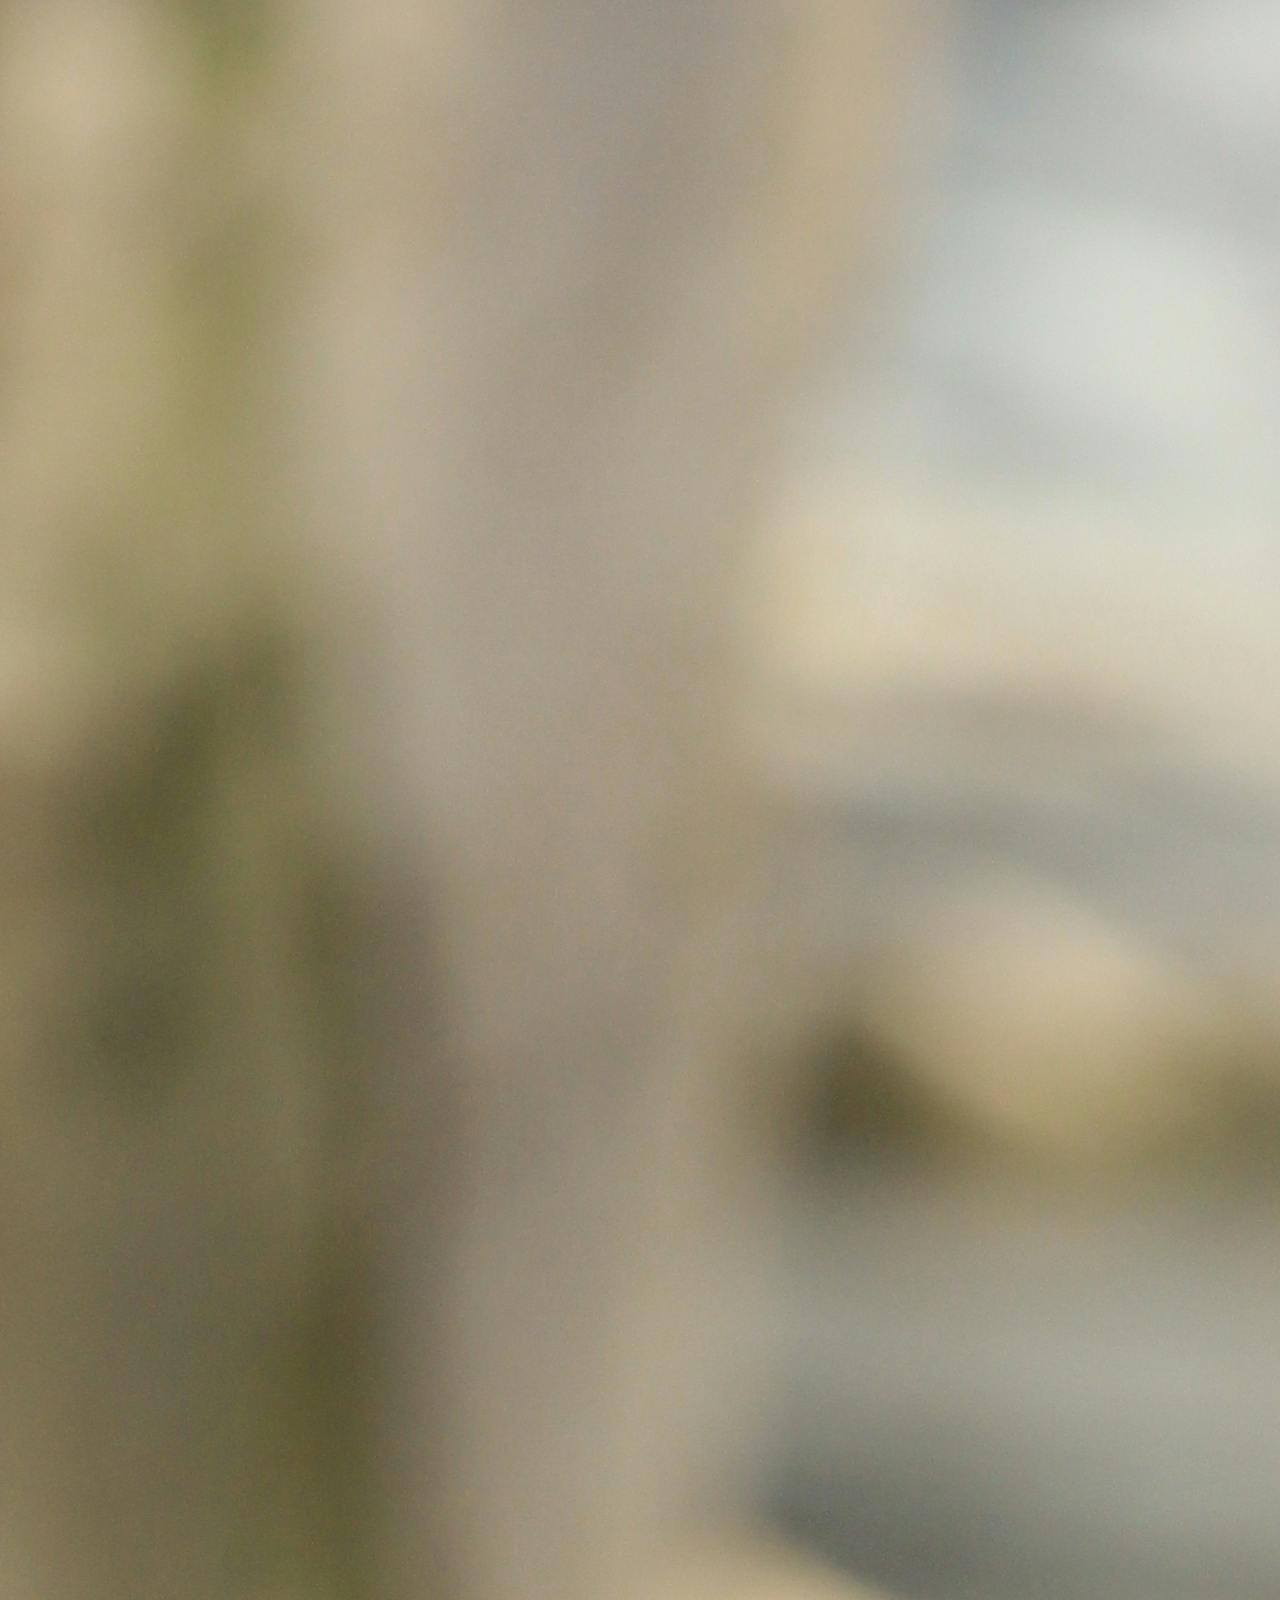
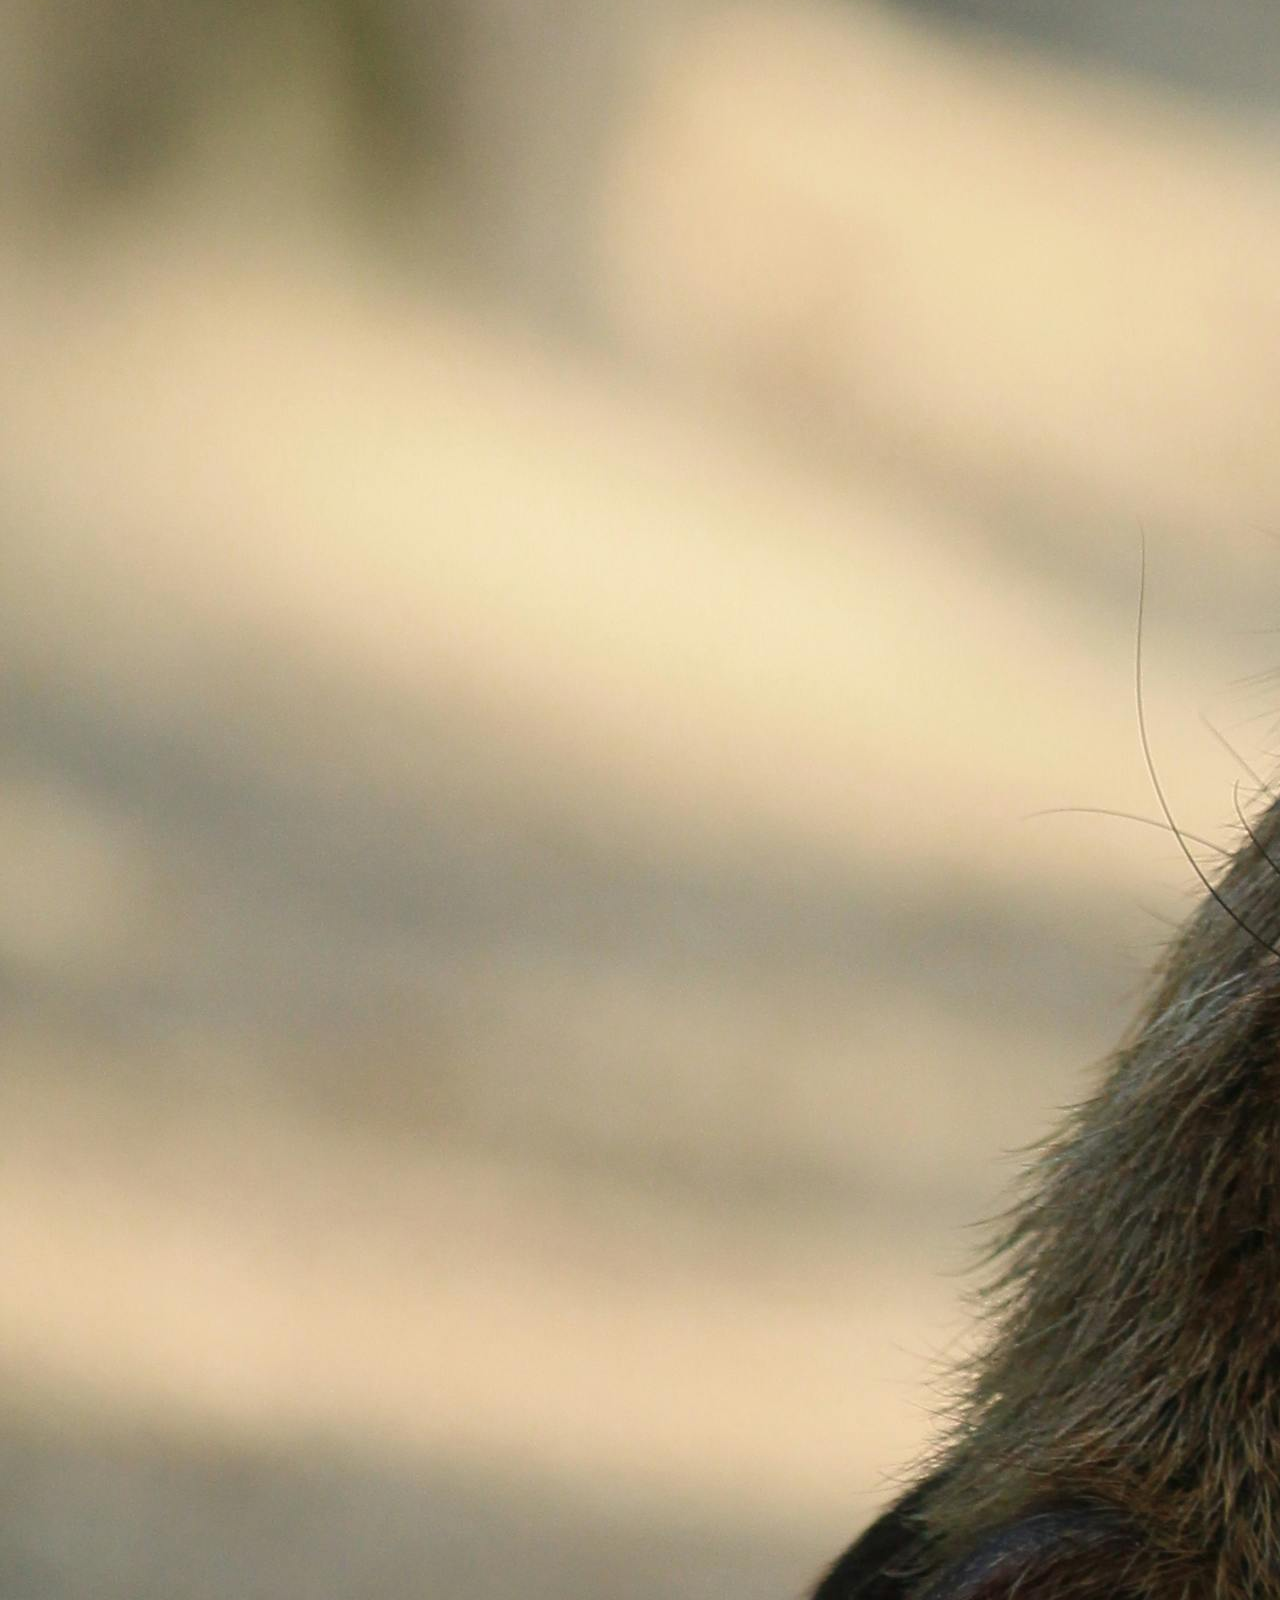
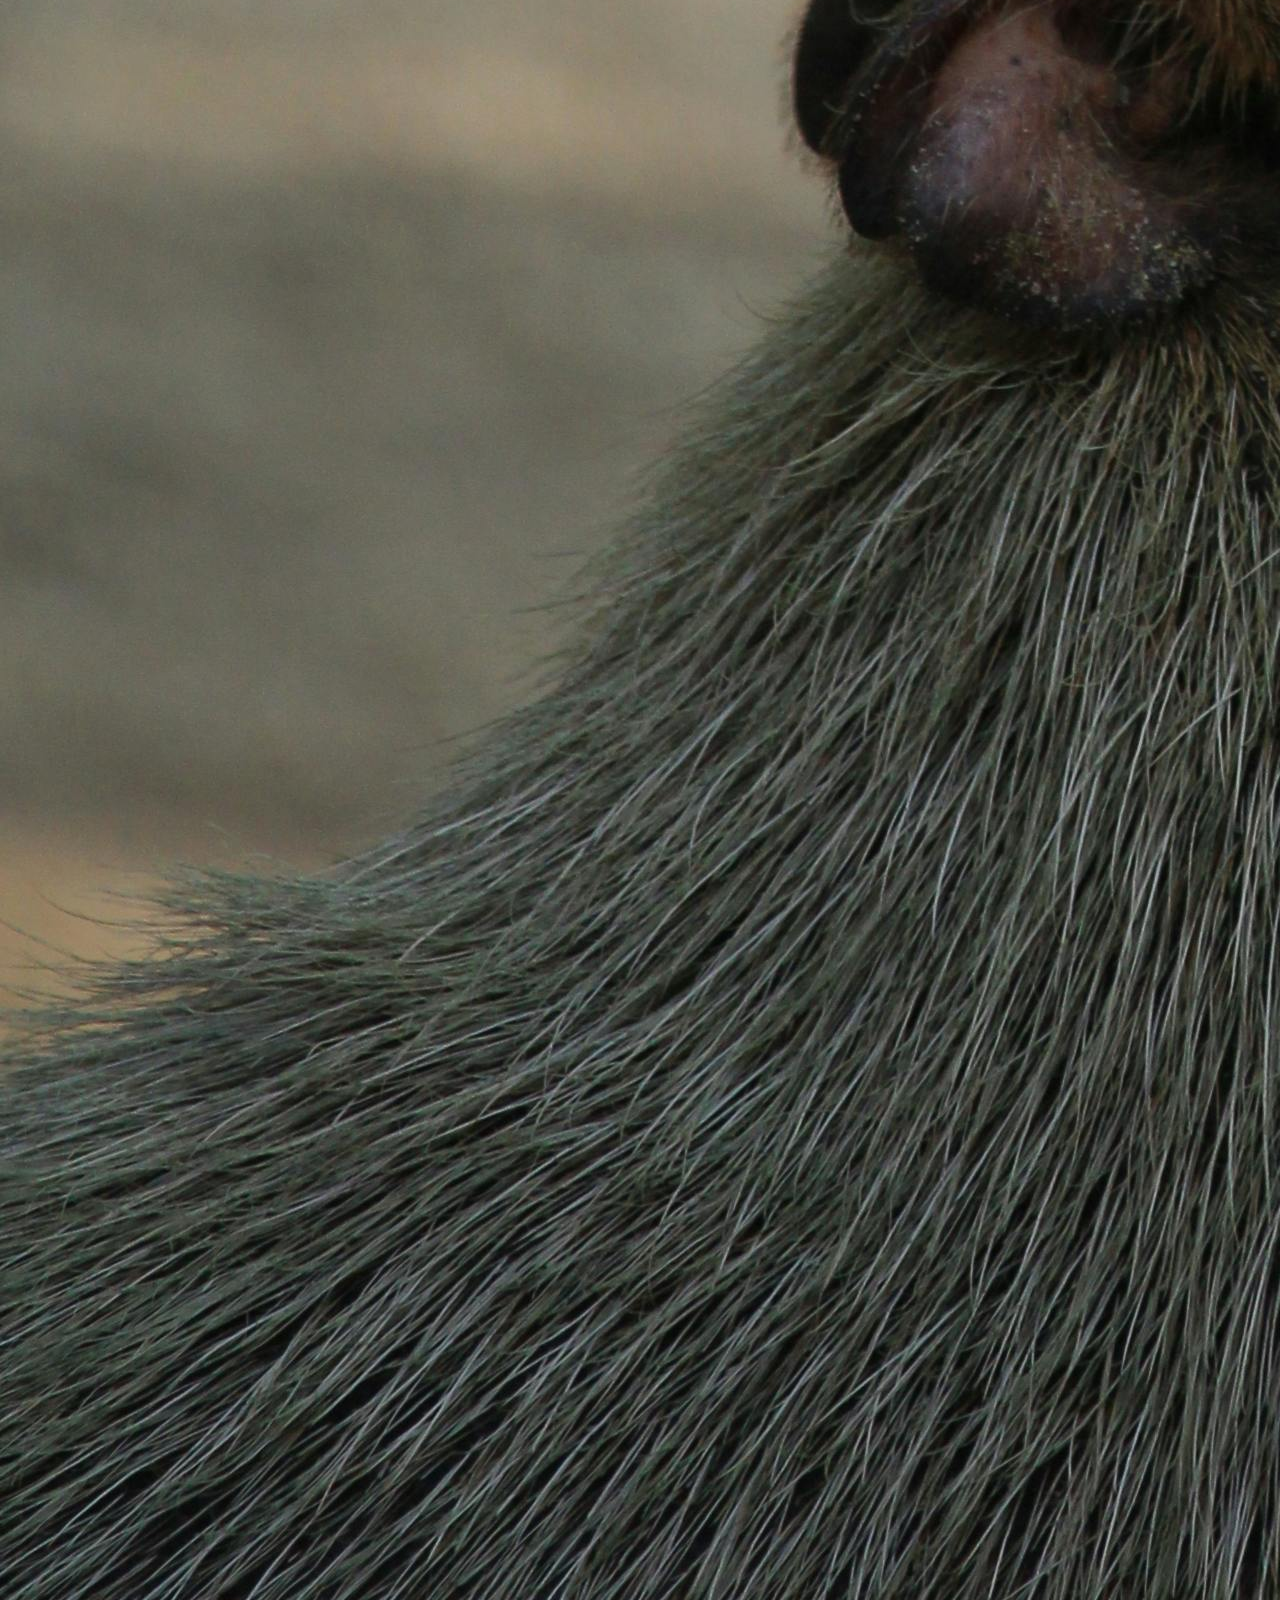
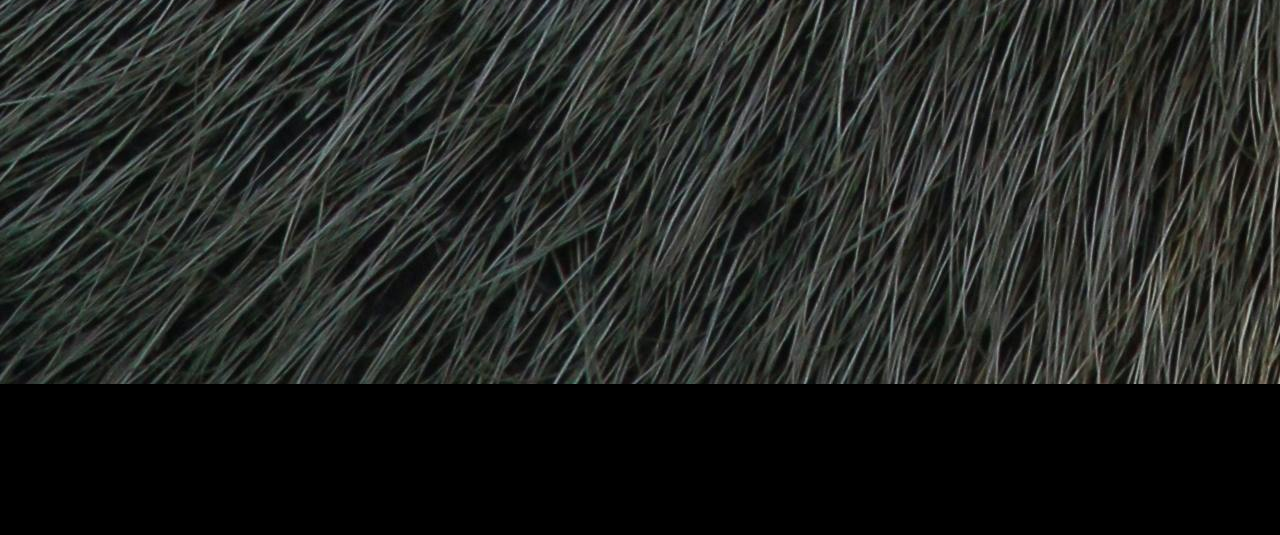
<file: index.html>
<!DOCTYPE html>
<html lang="EN">
    <head>
        <link rel="stylesheet" href="style.css">
        <title>Capybara</title>
        <link rel="icon" type="image/x-icon" href="photoSource/icon/capybara-Icon.svg">
        <meta charset="utf-8">
    </head>
    <body style="background-color: black;">
      <!--nav bar -->
      <div id = 'menuDiv'></div>     
          <!--div main-->
          <div class="imageContainer">
            <img class="scrollImage" src="photoSource/Index/longCapyEat.jpg" alt="Image description">
            <div class="imageText longCapyEat">
                Capybara are herbivores,<br><br>  
                use their long, sharp teeth<br> <br> 
                for grazing on grass and<br> <br>  
                waterplants.</div>
          </div>

        <script src="index.js"></script>
    </body>
</html>
</file>
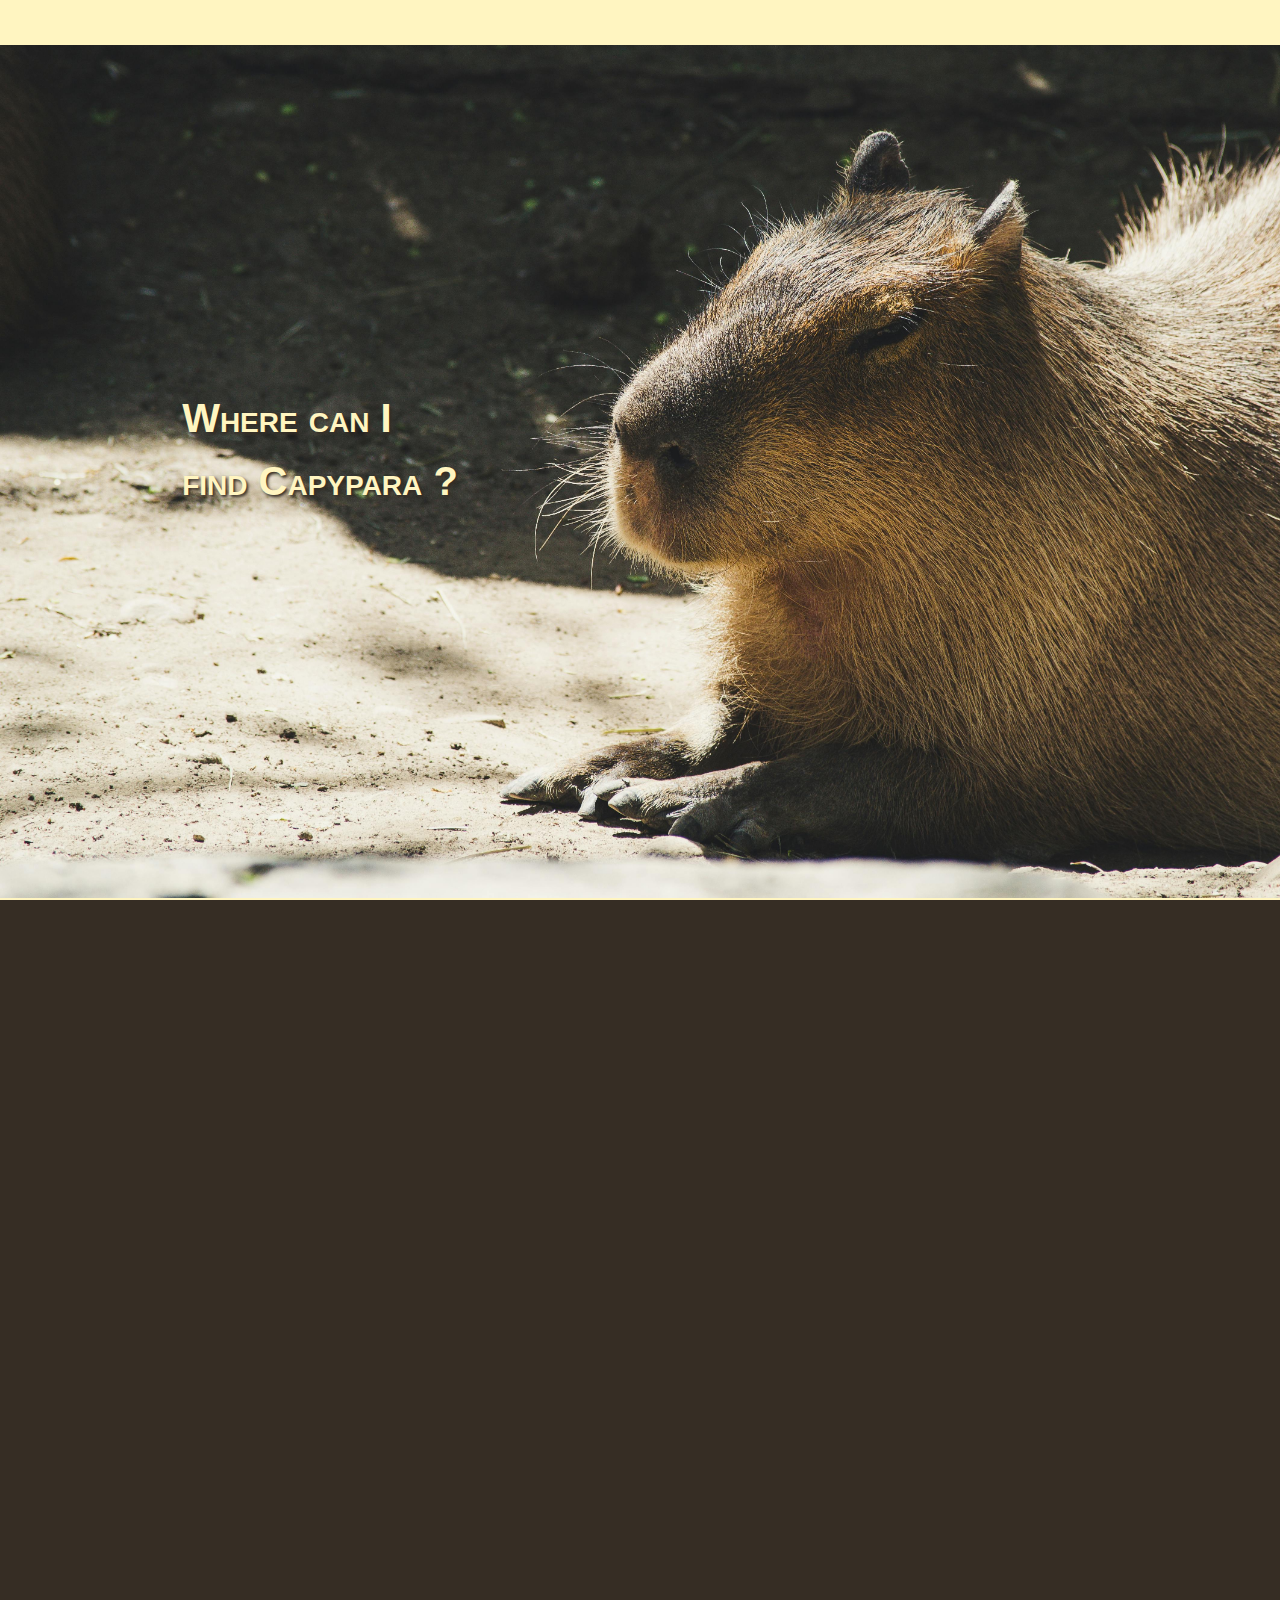
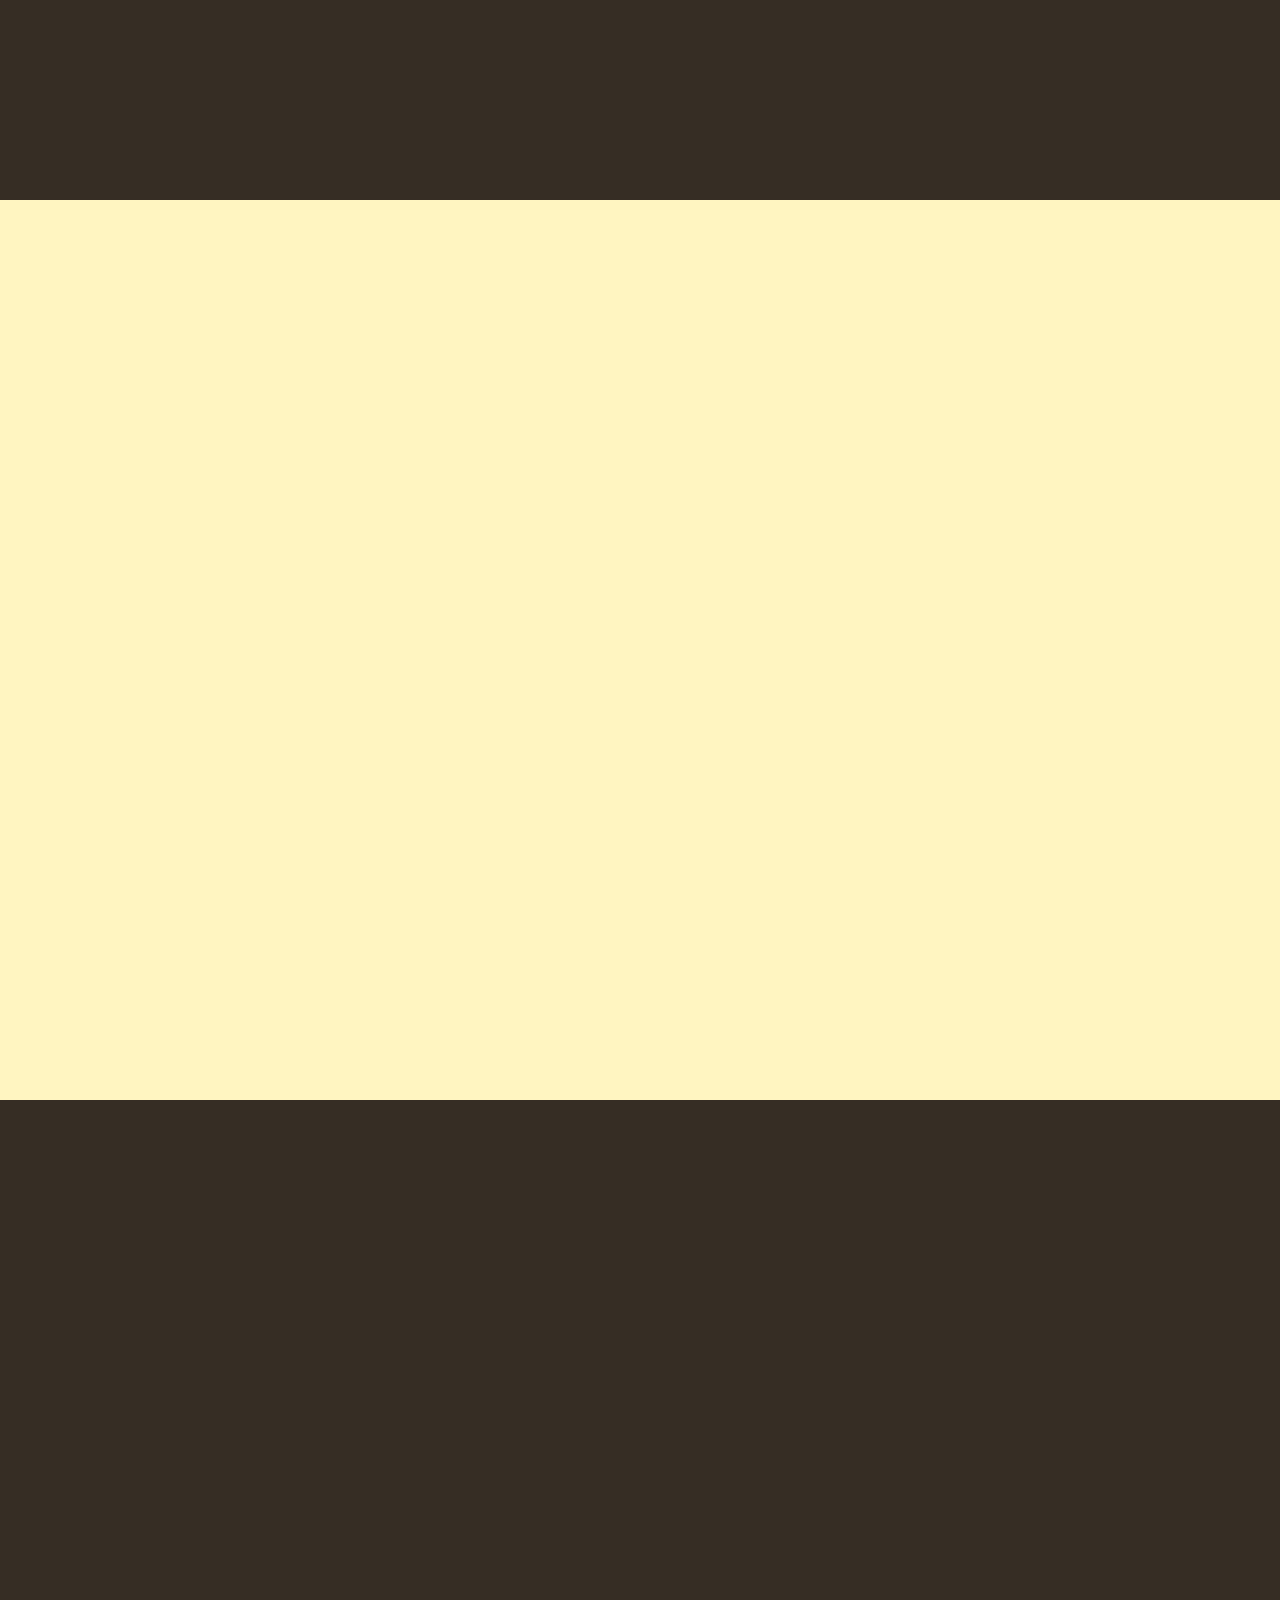
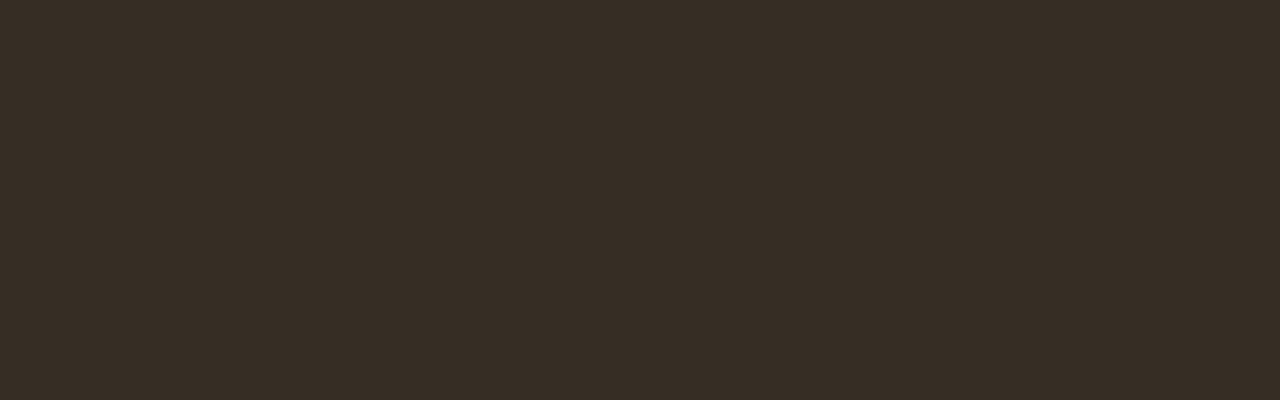
<file: findThem.html>
<!DOCTYPE html>
<html lang="EN">
    <head>
        <link rel="stylesheet" href="styleFindThem.css">
        <title>Finding Capypara</title>
        <meta charset="utf-8">
    </head>
    <body>
      <!--nav bar -->
      <div id = 'menuDiv'></div>  

          <!--div -->
          <section>
            <img src = "pexels-brett-sayles-1040414.jpg" class = "capybara-right">
            <h1>Where can I<br><br><br> find Capypara ?</h1>
            
          </section>
          <section>
            <div class="container reveal fade-bottom">
              <h2 class="America">Central South America</h2>
              <div class="text-container">
                <div class="text-box">
                  <h3>Hot Spring</h3>
                  <img src = "hotSpring.jpg" class = "izushaboten square">
                </div>
                <div class="text-box">
                  <h3>Pound</h3>
                  <img src = "pound.jpeg" class = "izushaboten square">
                </div>
                <div class="text-box">
                  <h3>River</h3>
                  <img src = "river.jpg" class = "izushaboten square">
                </div>
              </div>
            </div>
          </section>
          
          <section>
            <div class="container reveal fade-left">
              <h2>Zoo Around The World</h2>
              <div class="text-container">
                <div class="text-box">
                  <h3>KobeAnimal<br><br>Kinddom</h3>
                  <a href='https://tw.kobe-oukoku.com/'><img src = "kobe.jpg" class = "kobe square"></a>
                  <p><a href='https://tw.kobe-oukoku.com/'>Pet them!<br>Pet Explotion!</a></p>
                </div>
                <div class="text-box">
                    <h3>The<br><br>Izushaboten</h3>
                    <a href='https://izushaboten.com/'><img src = "izushaboten.jpg" class = "izushaboten square"></a>
                    <p><a href='https://izushaboten.com/'>The Original <br>Capybara Outdoor Bath</a></p>
                </div>
                <div class="text-box">
                  <h3>Columbus<br><br>Zoo</h3>
                  <a href='https://www.columbuszoo.org/tours/capybara-experience'><img src = "ColumbusZoo.png" class = "ColumbusZoo square"></a>
                  <p><a href='https://www.columbuszoo.org/tours/capybara-experience'>Hope you <br>rich enough</a></p>
                </div>
              </div>
            </div>
          </section>
          
          <section>
            <div class="container reveal fade-right">
              <h2>Internet</h2>
              <div class="text-container">
                <div class="text-box">
                  <h3>youtube</h3>
                  <a href='https://youtu.be/8Pj-YEQbojk?feature=shared'><img src = "youtube1.gif" class = "youtubeGif square"></a>
                </div>
                <div class="text-box">
                  <h3>X</h3>
                  <a href='https://twitter.com/jellypastaa/status/1777648834383855687/photo/1'><img src = "x1.jpg" class = "ig square"></a>
                </div>
                <div class="text-box">
                    <h3>Instagram</h3>
                    <a href='https://www.instagram.com/p/C48Fsjvy71R/?utm_source=ig_embed&utm_campaign=loading'><img src = "IG.png" class = "ig square"></a>
                </div>
              </div>
            </div>
          </section>
        <script src="index.js"></script>
        
    </body>
</html>
</file>
<file: style.css>
body{
    font-family: verdana, sans-serif;
    font-size: 20px;
    margin: 0;
    padding: 0;
    color: #000000;
    font-variant: small-caps;
    text-align: center;
    letter-spacing: 0px;
    line-height: 21px;

}

#menu {
	background: #362d24;
	height: 64px;
	border-radius: 12px;
}
#menu ul, #menu li {
	margin: 0 auto;
	padding: 0;
	list-style: none
}
#menu ul {
	width: 100%;
	text-align: center;
}

#navHome{
    justify-self: start;
}
#navSong{
    justify-self: start;
}

#menu li {
	display: inline-block;
	position: relative;
}
#menu a {
	display: block;
	line-height: 64px;
	padding: 0 14px;
	text-decoration: none;
	color: #FDFDFD;
	font-size: 16px;
}
#menu a.dropdown-arrow:after {
	content: "\002B";
	margin-left: 5px;
}
#menu li a:hover {
	color: #CF5C00;
	background: #FFF5C1;
}
#menu input {
	display: none;
	margin: 0;
	padding: 0;
	height: 64px;
	width: 100%;
	opacity: 0;
	cursor: pointer
}
#menu label {
	display: none;
	line-height: 64px;
	text-align: center;
	position: absolute;
	left: 35px
}
#menu label:before {
	font-size: 1.6em;
	color: #FDFDFD;
	content: "\2261"; 
	margin-left: 20px;
}
#menu ul.sub-menus{
	height: auto;
	overflow: hidden;
	width: 170px;
	background: #000000;
	position: absolute;
	z-index: 99;
	display: none;
}
#menu ul.sub-menus li {
	display: block;
	text-align: left;
	width: 100%;
}
#menu ul.sub-menus a {
	color: #FFFFFF;
	font-size: 16px;
}
#menu li:hover ul.sub-menus {
	display: block
}
#menu ul.sub-menus a:hover{
	background: #FFF5C1;
	color: #CF5C00;
}

@media screen and (max-width: 800px){
	#menu {position:relative}
	#menu ul {background:#000000;position:absolute;top:100%;right:0;left:0;z-index:3;height:auto;display:none;text-align:left;}
	#menu ul.sub-menus {width:100%;position:static;}
	#menu ul.sub-menus a {padding-left:30px;}
	#menu li {display:block;float:none;width:auto;}
	#menu input, #menu label {position:absolute;top:0;left:0;display:block}
	#menu input {z-index:4}
	#menu input:checked + label {color:#FDFDFD}
	#menu input:checked + label:before {content:"\00d7"}
	#menu input:checked ~ ul {display:block}
}
*::-webkit-scrollbar {
	height: 10px;
	width: 10px;
  }
  *::-webkit-scrollbar-track {
	border-radius: 5px;
	background-color: #EBDBBF;
  }
  
  *::-webkit-scrollbar-track:hover {
	background-color: #FFEECF;
  }
  
  *::-webkit-scrollbar-track:active {
	background-color: #F2E2C5;
  }
  
  *::-webkit-scrollbar-thumb {
	border-radius: 19px;
	background-color: #E5A433;
  }
  
  *::-webkit-scrollbar-thumb:hover {
	background-color: #FABC2D;
  }
  
  *::-webkit-scrollbar-thumb:active {
	background-color: #EBAE36;
  }
  
  /*where forms starts*/
	button{
		font-family: verdana, sans-serif;
		font-weight: bold;
		border-radius: 23px;
		padding: 10px 25px;
		font-size: 14px;
		margin: 2%;
		text-align: center;
		
	}
	.confirmButton {
	color: #362D24 !important;
	text-shadow: 1px 1px 2px #FFF5C1;
	box-shadow: 1px 1px 1px #BEE2F9;
	border: 4px inset #362D24;
	background: #EBA165;
  }
  .confirmButton:hover {
	color: #362D24 !important;
	background: #E0875E;
  }

  .ResetButton {
	color: #FADCF0 !important;
	text-shadow: 1px 1px 2px #3BFF83;
	box-shadow: 1px 1px 1px #BEE2F9;
	border: 4px inset #1C3626;
	background: #F70202;
  }
  .ResetButton:hover {
	color: #362626 !important;
	background: #F59595;
  }
  legend{
	font-family: verdana, sans-serif;
	font-size: 2.5rem;
	font-variant: small-caps;
    text-align: center;
    letter-spacing: 0px;
    line-height: 21px;
	font-weight: bold;
	margin: 2%;
  }
  .formQuiz{
	font-family: verdana, sans-serif;
	font-size: 16px;
	margin: 8%;
	padding: 0;
	color: #242121;
	text-align: left;
	letter-spacing: 0px;
	line-height: 21px;
	border: #5c4f38 8px solid; 
	padding: 2% 2% 2% 3%;
	border-radius: 20px;
	background-color: white;
  }

  .form-group{
	margin: 4% 4% 6% 4%;
  }
  select{
	margin: 1%;
  }
  .formbuilder-radio{
	margin: 1%;
  }
  .Qcharacters{
	margin: 1%;
  }

  label.question{
	font-size: 20px !important;
	color: #1b1717  !important;
  }

  hr{
	margin: 2% 0 2% 0;
	border-radius: 10px;
	color: #EBA165;
  }
  .buttonSection{
	margin: 0 0 2% 0;
	display: flex;
	justify-content: space-evenly;
	align-items: center;
  }
/*Quiz Ans img*/
  .square{
    width: 60%;
    min-width: 400px;
    object-fit:cover;
    height: auto;
    border-radius: 20px;
    margin-top: 3%;
  }
  .results{
	display: block;
	align-items: center;
	justify-content: center;
	text-align: center;
	font-size: 20px;
  }
  .resultsIn{
	display: block;
	align-items: center;
	justify-content: center;
	text-align: center;
  }
</file>
<file: styleFindThem.css>
* {
    margin: 0;
    padding: 0;
    box-sizing: border-box;
    font-family: verdana, sans-serif;
    font-size: 20px;
    font-variant: small-caps;
    text-align: center;
    letter-spacing: 0px;
    line-height: 21px;
  }
  body {
    background: #362d24;
    font-family: verdana, sans-serif;
    font-size: 20px;
    color: #885239;
    font-variant: small-caps;
    text-align: center;
    letter-spacing: 0px;
    line-height: 21px;
  }
section.h1{
        text-align: left;
        position: fixed;
}
  /*This is core CSS, this is main img*/
  section img.capybara-right{
    width: 100%;
    height: auto;
    object-fit: cover;
    position: absolute;
    top: 5%;
    left: 0;
  }
  
  /*sub square img*/
  div img.square{
    width: 60%;
    min-width: 400px;
    object-fit:cover;
    height: auto;
    border-radius: 15px;
    margin-top: 3%;
  }

/*size setting of 4 big grid*/
  section{
  min-height: 100vh;
  display: flex;
  justify-content: center;
  align-items: center;
}
section:nth-child(1){
  color: #FFF5C1;
  }
section:nth-child(2){
  color: #362d24;
  background: #FFF5C1;
} 
section:nth-child(3){
  color: #FFF5C1;
}
section:nth-child(4){
  color: #362d24;
  background: #FFF5C1;
}
section .container{
  margin: 100px;
}
section h1{
  color: #FFF5C1;
  text-align: left;
  font-size: 2rem;
  position: relative;
  z-index: 3;
  margin: 0 55% 0 5%;
  text-shadow: 2px 2px 3px #362d24;
}
section h2{
  font-size: 40px;
  text-align: center;
  margin: 1%;
}
 h2.America{
    text-shadow: 6px 6px 5px #362d24;
  }
section .text-container{
   display: flex;
}
section .text-container .text-box{
  margin: 20px;
  padding: 20px;
  background: #eba165;
  border-radius: 15px;
  padding: 2%;
}
section .text-container .text-box h3{
  font-size: 30px;
  text-align: center;
  text-transform: uppercase;
  margin-bottom: 2%;
}

@media (max-width: 900px){
  section h1{
    font-size: 2rem;
    text-align: center;
  }
  section .text-container{
    flex-direction: column;
  }
}

.reveal{
  position: relative;
  transform: translateY(150px);
  opacity: 0;
  transition: 1s all ease;
}

.reveal.active{
  transform: translateY(0);
  opacity: 1;
}

/* Menu css */
#menu {
	background: #362d24;
	height: 64px;
	border-radius: 12px;
    position: relative;
    z-index: 9999;
}
#menu ul, #menu li {
	margin: 0 auto;
	padding: 0;
	list-style: none
}
#menu ul {
	width: 100%;
	text-align: center;
}

#navHome{
    justify-self: start;
}
#navSong{
    justify-self: start;
}

#menu li {
	display: inline-block;
	position: relative;
}
#menu a {
	display: block;
	line-height: 64px;
	padding: 0 14px;
	text-decoration: none;
	color: #FDFDFD;
	font-size: 16px;
}
#menu a.dropdown-arrow:after {
	content: "\002B";
	margin-left: 5px;
}
#menu li a:hover {
	color: #CF5C00;
	background: #FFF5C1;
}
#menu input {
	display: none;
	margin: 0;
	padding: 0;
	height: 64px;
	width: 100%;
	opacity: 0;
	cursor: pointer
}
#menu label {
	display: none;
	line-height: 64px;
	text-align: center;
	position: absolute;
	left: 35px
}
#menu label:before {
	font-size: 1.6em;
	color: #FDFDFD;
	content: "\2261"; 
	margin-left: 20px;
}
#menu ul.sub-menus{
	height: auto;
	overflow: hidden;
	width: 170px;
	background: #000000;
	position: absolute;
	z-index: 99;
	display: none;
}
#menu ul.sub-menus li {
	display: block;
	text-align: left;
	width: 100%;
}
#menu ul.sub-menus a {
	color: #FFFFFF;
	font-size: 16px;
}
#menu li:hover ul.sub-menus {
	display: block
}
#menu ul.sub-menus a:hover{
	background: #FFF5C1;
	color: #CF5C00;
}

@media screen and (max-width: 800px){
	#menu {position:relative}
	#menu ul {background:#000000;position:absolute;top:100%;right:0;left:0;z-index:3;height:auto;display:none;text-align:left;}
	#menu ul.sub-menus {width:100%;position:static;}
	#menu ul.sub-menus a {padding-left:30px;}
	#menu li {display:block;float:none;width:auto;}
	#menu input, #menu label {position:absolute;top:0;left:0;display:block}
	#menu input {z-index:4}
	#menu input:checked + label {color:#FDFDFD}
	#menu input:checked + label:before {content:"\00d7"}
	#menu input:checked ~ ul {display:block}
}

/* Firefox (uncomment to work in Firefox, although other properties will not work!)  */
/** {
  scrollbar-width: thin;
  scrollbar-color: #E5A433 #EBDBBF;
}*/

/* Chrome, Edge and Safari */
*::-webkit-scrollbar {
  height: 10px;
  width: 10px;
}
*::-webkit-scrollbar-track {
  border-radius: 5px;
  background-color: #EBDBBF;
}

*::-webkit-scrollbar-track:hover {
  background-color: #FFEECF;
}

*::-webkit-scrollbar-track:active {
  background-color: #F2E2C5;
}

*::-webkit-scrollbar-thumb {
  border-radius: 19px;
  background-color: #E5A433;
}

*::-webkit-scrollbar-thumb:hover {
  background-color: #FABC2D;
}

*::-webkit-scrollbar-thumb:active {
  background-color: #EBAE36;
}
</file>
